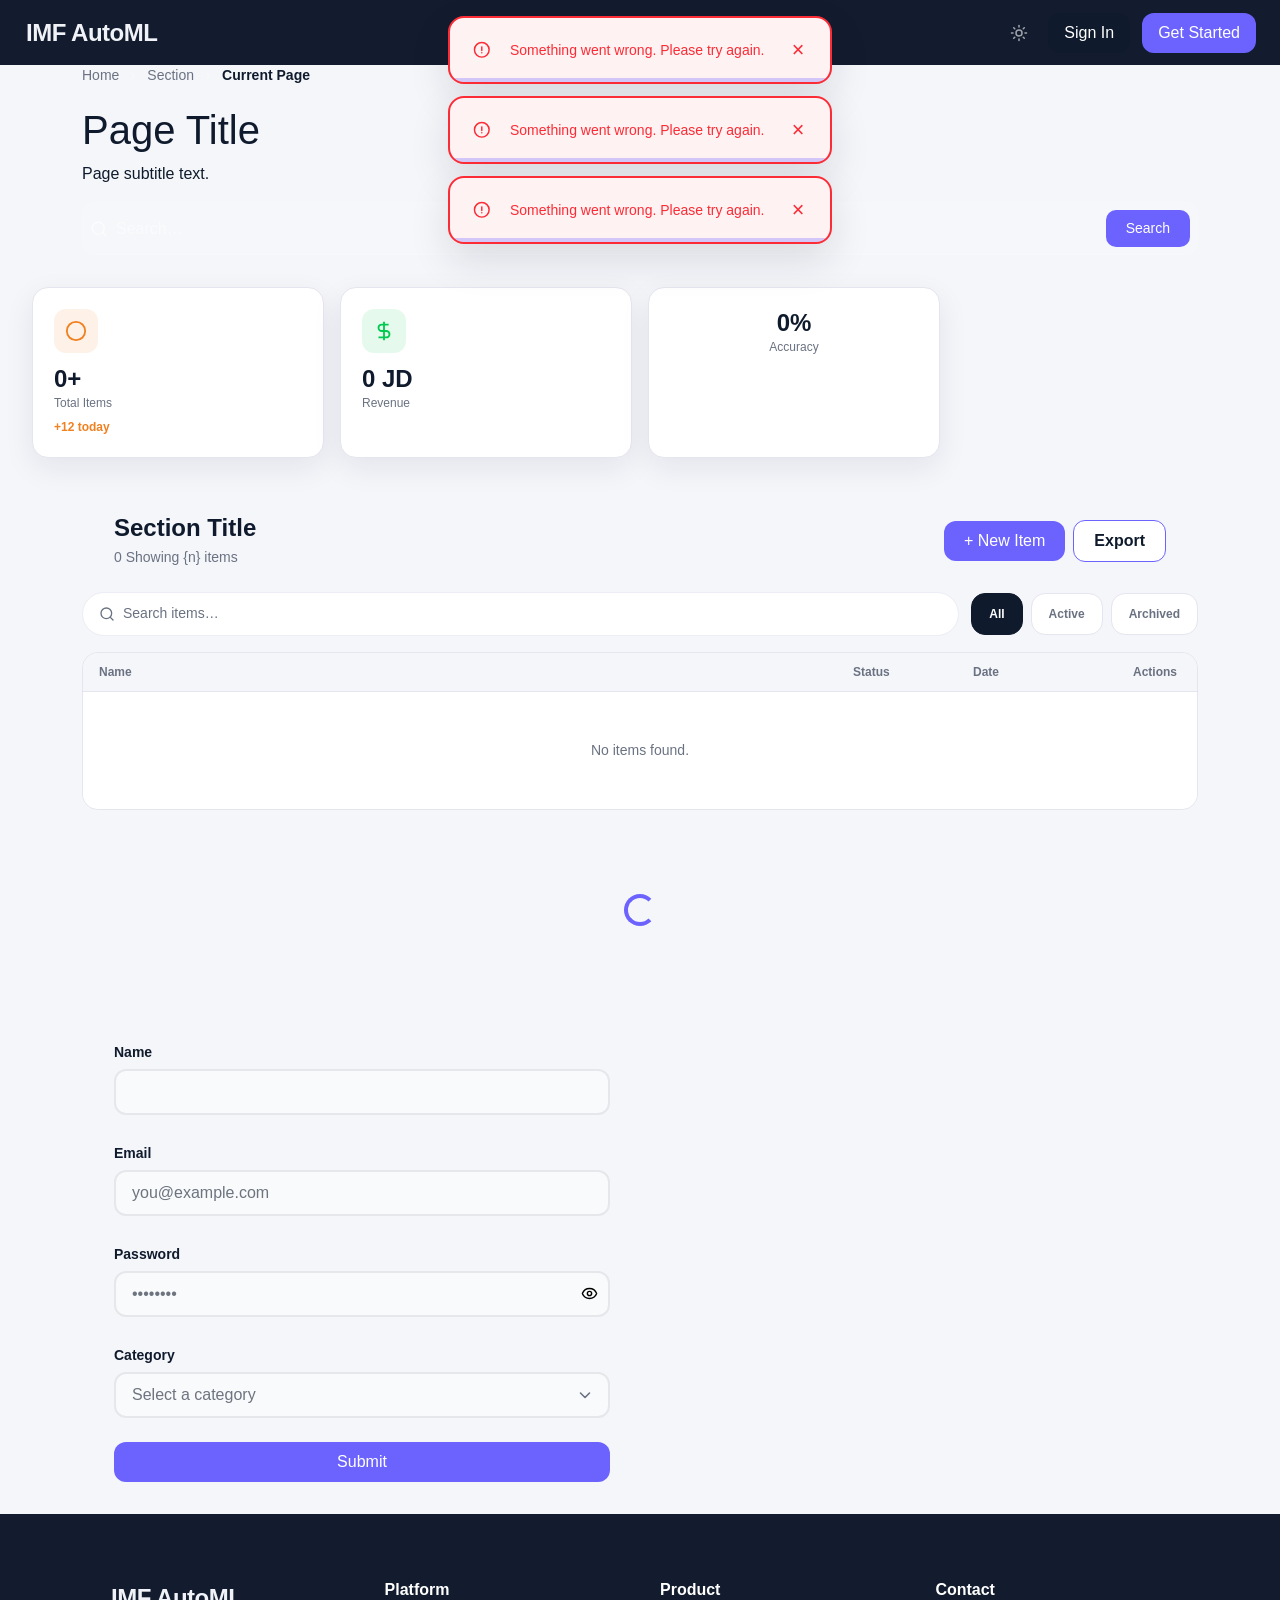
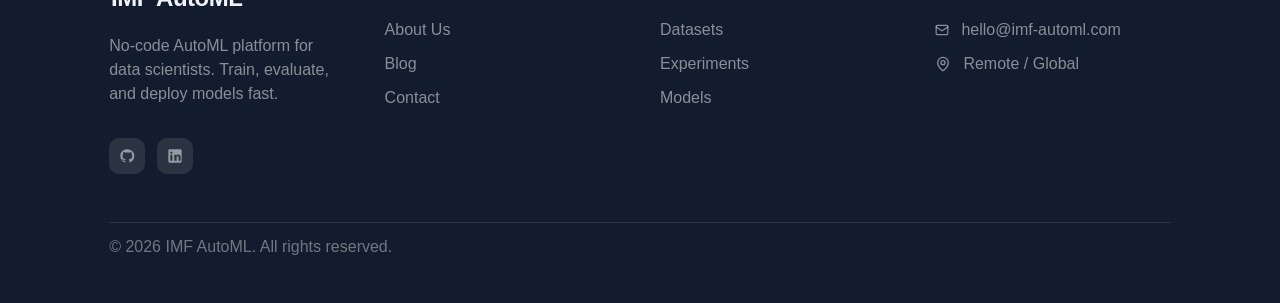
<file: frontend/users/public/__page__1.html>
<!DOCTYPE html>
<html lang="en">

<head>
    <meta charset="UTF-8">
    <link rel="icon" type="image/png" href="./assets/images/favicon.png">
    <meta name="viewport" content="width=device-width, initial-scale=1.0">

    <!-- Bootstrap 5 CSS -->
    <link href="https://cdn.jsdelivr.net/npm/bootstrap@5.3.8/dist/css/bootstrap.min.css" rel="stylesheet">
    <!-- Bootstrap 5 JS -->
    <script src="https://cdn.jsdelivr.net/npm/bootstrap@5.3.8/dist/js/bootstrap.bundle.min.js" integrity="sha384-FKyoEForCGlyvwx9Hj09JcYn3nv7wiPVlz7YYwJrWVcXK/BmnVDxM+D2scQbITxI" crossorigin="anonymous"></script>
    <!-- Bootstrap Icons -->
    <link rel="stylesheet" href="https://cdn.jsdelivr.net/npm/bootstrap-icons@1.10.0/font/bootstrap-icons.css">
    <!-- Font Awesome -->
    <link rel="stylesheet" href="https://cdnjs.cloudflare.com/ajax/libs/font-awesome/6.4.0/css/all.min.css">

    <title>IMF AutoML — Page Name</title>

    <link rel="stylesheet" href="./assets/css/pages/__page__1.css">
</head>

<!--
    PAGE TYPE: PUBLIC
    ─────────────────────────────────────────────────────────────────────────────
    Public page layout:
      · <aside> is ABSENT — sidebar is only on dashboard/course pages
      · <header> and <footer> are always empty shells — JS injects content
      · Navbar: mountPublicNavbar()

    PAGE TYPE: DASHBOARD (authenticated, with sidebar)
    ─────────────────────────────────────────────────────────────────────────────
    Dashboard page layout (swap <main> block below):

      <main>
          <aside></aside>
          <div class="page-content">
              <section id="page-header"></section>
              <section id="page-body"  ></section>
          </div>
      </main>

      · <aside> goes INSIDE <main>, before .page-content
      · Use <section> tags (not <div>) for named regions inside .page-content
      · Section IDs use kebab-case: "dashboard-kpis", "courses-header"
      · Navbar: mountDashboardNavbar() + mountStudentSidebar() or mountCourseSidebar()
-->

<body>

    <header></header>

    <main>

        <!--
            SECTION ID NAMING
            ─────────────────────────────────────────────────────────────────────
            Public pages  → camelCase IDs:  hero, statsBar, featuredItems, howItWorks
            Dashboard pages → kebab-case IDs: page-header, page-body, items-table
            Split sections  → parentId-childRole: itemsSection-filters, itemsSection-content

            DATA-SPINNER
            ─────────────────────────────────────────────────────────────────────
            Add data-spinner only to sections whose content comes from an API call.
            scripts.js injects a spinner into every [data-spinner] element on page load.
            JS replaces innerHTML when data is ready, removing the spinner automatically.
            Omit data-spinner on sections that render immediately (static HTML, no fetch).
        -->

        <!-- Fetches dynamic data → data-spinner -->
        <div id="hero"        data-spinner></div>
        <div id="statsBar"    data-spinner></div>
        <div id="itemsSection" data-spinner></div>

        <!-- Split: outer has no spinner; only the content child that fetches does -->
        <div id="filteredSection">
            <div id="filteredSection-filters"></div>
            <div id="filteredSection-content" data-spinner></div>
        </div>

        <!-- No data-spinner: form HTML rendered immediately, no API fetch on load -->
        <div id="formSection"></div>

        <!-- No data-spinner: pure static HTML -->
        <div id="howItWorks"></div>
        <div id="ctaSection"></div>

    </main>

    <footer></footer>

    <!--
        SCRIPT LOAD ORDER — must be exactly this order:
        1. config.js     — defines window.APP_CONFIG (API base URL, env, locales, currencies)
                           Must load before ANY module — modules read APP_CONFIG on import
        2. scripts.js    — global DOM init: spinner setup, dropdown close handling, MutationObserver
                           Non-module, runs synchronously before page module
        3. __page__1.js   — page module (type="module", deferred by default)
    -->
    <script src="./assets/js/config.js"></script>
    <script src="./assets/js/scripts.js"></script>
    <script type="module" src="./assets/js/pages/__page__1.js"></script>

</body>

</html>
</file>
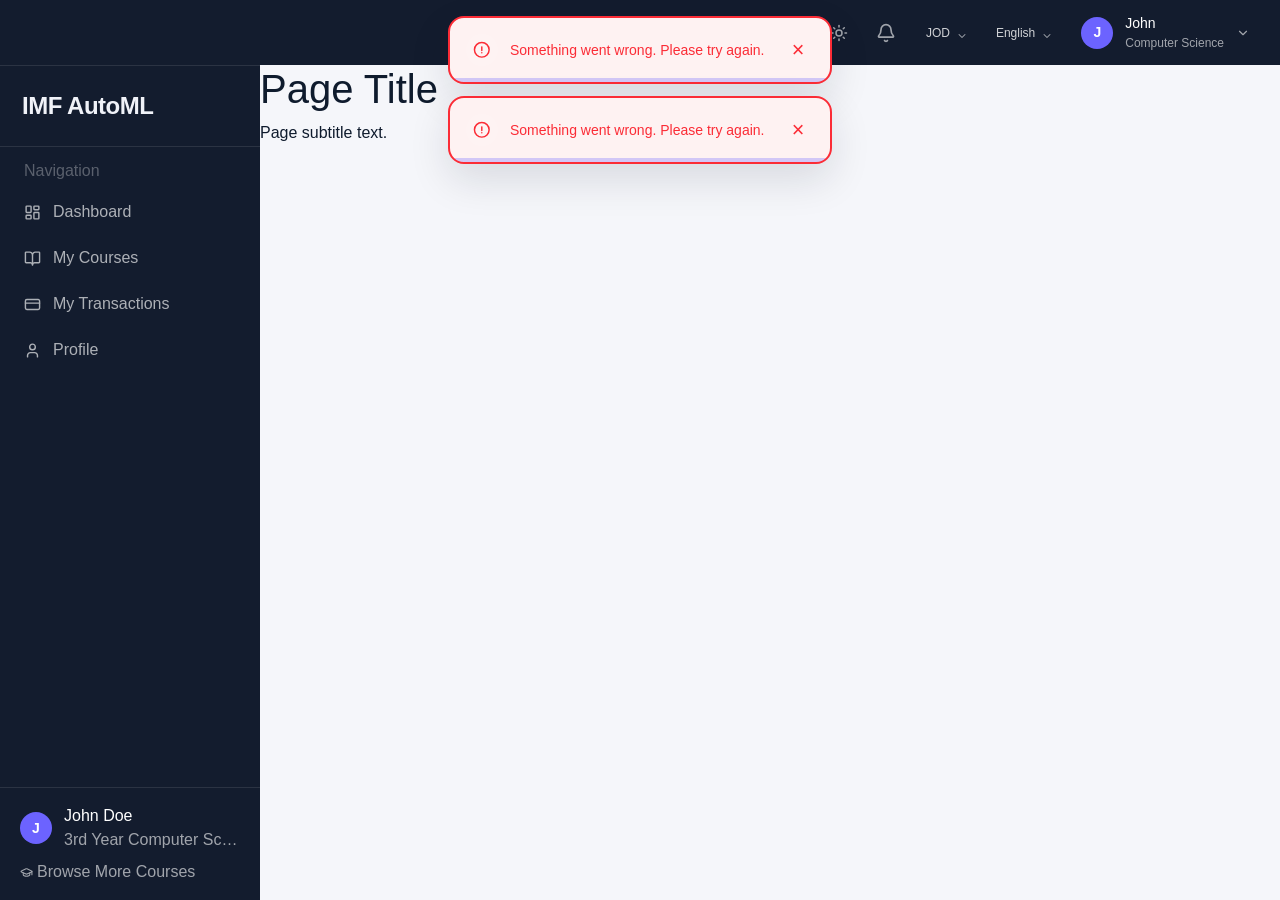
<file: frontend/users/public/__page__2.html>
<!DOCTYPE html>
<html lang="en">

<head>
    <meta charset="UTF-8">
    <link rel="icon" type="image/png" href="./assets/images/favicon.png">
    <meta name="viewport" content="width=device-width, initial-scale=1.0">

    <!-- Bootstrap 5 CSS -->
    <link href="https://cdn.jsdelivr.net/npm/bootstrap@5.3.8/dist/css/bootstrap.min.css" rel="stylesheet">
    <!-- Bootstrap 5 JS -->
    <script src="https://cdn.jsdelivr.net/npm/bootstrap@5.3.8/dist/js/bootstrap.bundle.min.js" integrity="sha384-FKyoEForCGlyvwx9Hj09JcYn3nv7wiPVlz7YYwJrWVcXK/BmnVDxM+D2scQbITxI" crossorigin="anonymous"></script>
    <!-- Bootstrap Icons -->
    <link rel="stylesheet" href="https://cdn.jsdelivr.net/npm/bootstrap-icons@1.10.0/font/bootstrap-icons.css">
    <!-- Font Awesome -->
    <link rel="stylesheet" href="https://cdnjs.cloudflare.com/ajax/libs/font-awesome/6.4.0/css/all.min.css">

    <title>IMF AutoML — Page Name</title>

    <link rel="stylesheet" href="./assets/css/pages/__page__2.css">
</head>

<!--
    PAGE TYPE: DASHBOARD (authenticated, with sidebar)
    ─────────────────────────────────────────────────────────────────────────────
    Dashboard page layout:
      · <aside> goes INSIDE <main>, before .page-content
      · <header> and <footer> are always empty shells — JS injects content
      · Use <section> tags (not <div>) for named regions inside .page-content
      · Section IDs use kebab-case: page-header, page-body
      · Navbar: mountDashboardNavbar() + mountStudentSidebar() or mountCourseSidebar()
-->

<body>

    <header></header>

    <main>
        <aside></aside>
        <div class="page-content">
            <section id="page-header"></section>
            <section id="page-body"></section>
        </div>
    </main>

    <!--
        SCRIPT LOAD ORDER — must be exactly this order:
        1. config.js     — defines window.APP_CONFIG (API base URL, env, locales, currencies)
                           Must load before ANY module — modules read APP_CONFIG on import
        2. scripts.js    — global DOM init: spinner setup, dropdown close handling, MutationObserver
                           Non-module, runs synchronously before page module
        3. __page__2.js   — page module (type="module", deferred by default)
    -->
    <script src="./assets/js/config.js"></script>
    <script src="./assets/js/scripts.js"></script>
    <script type="module" src="./assets/js/pages/__page__2.js"></script>

</body>

</html>
</file>
<file: frontend/users/public/assets/css/pages/__page__1.css>
/*
 * __page__.css — comprehensive CSS reference for IMF AutoML pages
 *
 * HOW TO USE THIS FILE
 * ─────────────────────────────────────────────────────────────────────────────
 * Copy the relevant @imports and paste them at the top of your new page CSS.
 * Then add page-specific overrides and layouts below.
 *
 * IMPORT RULES
 * ─────────────────────────────────────────────────────────────────────────────
 * Every page CSS must start with styles.css (global reset + tokens + theme).
 * Then import only the component CSS files your page actually uses.
 * Do NOT import everything — only what the page renders.
 *
 * WHAT GOES WHERE
 * ─────────────────────────────────────────────────────────────────────────────
 * tokens.css    → CSS custom properties (--color-*, --font-*, --space-*, etc.)
 *                 Never hardcode values — always use a token.
 * theme.css     → [data-theme="dark"] overrides for bg/text/border tokens only.
 *                 Add dark overrides there, not here.
 * styles.css    → Imports tokens + theme + base reset. Always the first import.
 * components/   → One file per reusable component. Import only what you render.
 * pages/        → This file. Page-specific layout that doesn't belong in any
 *                 component. Never add generic components here.
 *
 * NAMING RULES
 * ─────────────────────────────────────────────────────────────────────────────
 * Classes/IDs/files  → kebab-case
 * State modifiers    → is- prefix:  is-active, is-open, is-loading
 * Custom properties  → --kebab-case semantic names: --color-primary, not --blue
 * Max 2-3 words per class name
 * Never create component-scoped replacements for global classes
 * (form-field, form-field__input-wrap, form-field-error, form-row, form-hint)
 *
 * TOKEN QUICK REFERENCE
 * ─────────────────────────────────────────────────────────────────────────────
 * Colors:
 *   --color-primary           #05223A  (brand dark blue)
 *   --color-secondary         #F18020  (brand orange)
 *   --color-bg-primary        white / #0A1520 dark
 *   --color-bg-secondary      #F8F4EF / #0D1E30 dark
 *   --color-bg-tertiary       --color-primary (sidebar/navbar bg)
 *   --color-bg-card-primary   white / #112438 dark
 *   --color-text-primary      --color-primary / white dark
 *   --color-text-muted        #6A7282
 *   --color-text-secondary    --color-secondary
 *   --color-text-success      #00C950
 *   --color-text-warning      #FE9A00
 *   --color-text-danger       #FB2C36
 *   --color-text-white        white
 *   --color-text-white-medium rgb(white / 60%)
 *
 * Spacing:     --space-2xs 4px  · --space-xs 8px  · --space-sm 12px
 *              --space-md 16px  · --space-lg 24px  · --space-xl 32px
 *              --space-2xl 48px · --space-3xl 64px
 *
 * Radius:      --radius-xs 4px  · --radius-sm 8px  · --radius-lg 12px
 *              --radius-xl 16px · --radius-2xl 24px · --radius-pill 999px
 *
 * Font sizes:  --font-size-xs 12px · --font-size-sm 14px · --font-size-md 16px
 *              --font-size-lg 18px · --font-size-xl 20px · --font-size-2xl 24px
 *              --font-size-3xl 36px · --font-size-4xl 48px
 *
 * Font weights: --font-weight-regular 400 · --font-weight-medium 500
 *               --font-weight-semibold 600 · --font-weight-bold 700
 *               --font-weight-extrabold 800
 *
 * Motion:      --transition-fast 160ms  · --transition-base 240ms
 *              --transition-slow 360ms
 *
 * Shadows:     --card-shadow · --card-shadow-hover · --surface-shadow-sm
 *              --surface-shadow-md
 *
 * Z-index:     --z-base 1 · --z-raised 10 · --z-dropdown 100 · --z-sticky 200
 *              --z-sidebar 500 · --z-navbar 1000 · --z-modal 1001 · --z-toast 1002
 *
 * Borders (pre-built):
 *   --border-primary         1px solid --color-primary
 *   --border-secondary       1px solid --color-secondary
 *   --border-tertiary        1px solid #EBE0D0
 *   --border-quaternary      1px solid #F3F4F6
 *   --border-muted           2px solid #E5E7EB
 *   --border-white-faint     1px solid rgb(white / 10%)
 *   --border-white-subtle    1px solid rgb(white / 20%)
 *   --border-white-medium    1px solid rgb(white / 30%)
 *   --border-card-primary    1px solid #EBE0D0
 *
 * Sizing:
 *   --navbar-height 65px  · --input-height 46px
 *   --button-height-sm 36px · --button-height-md 44px · --button-height-lg 52px
 *   --card-padding 24px
 *
 * ─────────────────────────────────────────────────────────────────────────────
 * BUTTON VARIANTS (from components/button.css)
 * ─────────────────────────────────────────────────────────────────────────────
 *   .btn                  default orange filled button
 *   .btn--dark            dark/navy variant
 *   .btn--danger          red destructive action
 *   .btn--ghost           transparent with orange text
 *   .btn--ghost-green     transparent with green text
 *   .btn--outline         white bg, orange border
 *   .btn--pill            border-radius: pill
 *   .btn--lg              large height + font
 *   .btn--sm              small padding + font
 *   .btn--full            width: 100%
 *   .btn--inline-icon     inline-flex with gap for icon+label
 *   .ghost-btn            icon-only button, transparent bg (on dark surfaces)
 *   .btn[aria-busy="true"] pointer-events: none (set by setButtonLoading())
 *   .btn:disabled         opacity 0.5, not-allowed cursor
 *   .btn-spinner          14px spinning border circle (injected by setButtonLoading)
 *
 * ─────────────────────────────────────────────────────────────────────────────
 * FORM CLASSES (from components/forms.css)
 * ─────────────────────────────────────────────────────────────────────────────
 *   Global structure — always use these, never create custom replacements:
 *
 *     <div class="form-field">
 *         <label>Label</label>
 *         <div class="form-field__input-wrap">
 *             <input ...>
 *             <span class="form-field-error"></span>
 *         </div>
 *     </div>
 *
 *   .form-row              flex row for two fields side-by-side
 *   .form-field            flex column with gap; flex:1 inside .form-row
 *   .form-field__input-wrap  relative container for input + error + toggle icon
 *   .form-field-error      red validation message below input
 *   .form-hint             small muted helper text (add manually if needed)
 *   .is-invalid            red border + text on input/select when invalid
 *
 *   Custom select classes:
 *   .cs-trigger            styled button replacing <select>
 *   .cs-trigger--open      rotate chevron icon 180deg
 *   .cs-trigger--placeholder  muted text color when no value selected
 *   .cs-listbox            dropdown list (position: absolute)
 *   .cs-listbox--open      display: block
 *   .cs-option             each list item
 *   .cs-option--selected   highlighted selected state
 *   .cs-option--disabled   greyed out, pointer-events: none
 *
 *   Password toggle:
 *   .password-toggle       absolute positioned button at right of input
 *   .password-toggle.is-visible  switches hide/show icon
 *
 * ─────────────────────────────────────────────────────────────────────────────
 * DATA TABLE CLASSES (from components/dataTable.css)
 * ─────────────────────────────────────────────────────────────────────────────
 *   .data-table-toolbar    flex row: search left, chips center, actions right
 *   .data-table-search     pill search bar with icon + input
 *   .data-table-toolbar__end  ml-auto actions area (filter btn, export btn)
 *   .data-table-chips      flex chip group for status/category filter tabs
 *   .data-table-chip       individual chip; .is-active → primary bg
 *   .data-table-scroll     overflow-x: auto wrapper with border+radius
 *   .data-table            full-width table
 *   .data-table__th        header cell; .is-sortable → cursor pointer; ::after ↑↓
 *   .data-table__td        body cell (padding, vertical-align: middle)
 *   .data-table__td--truncate  overflow ellipsis (set max-width on the td)
 *   .data-table__td--accent    secondary color + bold (prices/amounts)
 *   .data-table__td--muted     muted color secondary text
 *   .data-table__empty     centered empty state row
 *   .data-table-ref        monospace reference/ID pill (#F3F4F6 bg)
 *   .data-table-footer     flex row: end-aligned, holds pagination
 *   .data-table-status     status badge pill (inline-flex, rounded)
 *   .data-table-status--approved    green
 *   .data-table-status--pending     amber
 *   .data-table-status--rejected    red
 *   .data-table-status--canceled    red
 *   .ghost-btn (inside .data-table)  icon action button, muted by default
 *
 * ─────────────────────────────────────────────────────────────────────────────
 * KPI CARD CLASSES (from components/kpiCard.css)
 * ─────────────────────────────────────────────────────────────────────────────
 *   .kpi-card              flex column, padding 21px, gap 12px
 *   .kpi-card--centered    align-items: center + text-align: center
 *   .kpi-card__icon        44×44 rounded square for icon
 *   .kpi-card__content     flex column for value+label
 *   .kpi-card__value       24px extrabold primary text
 *   .kpi-card__label       12px muted caption
 *   .kpi-card__hint        12px semibold hint (trend/change indicator)
 *   Wrap in .card for the card surface
 *
 * ─────────────────────────────────────────────────────────────────────────────
 * HERO VARIANTS (from components/hero.css)
 * ─────────────────────────────────────────────────────────────────────────────
 *   .hero-split            two-column: left content + right image, padding 128px 131px
 *   .hero-simple           centered column, padding 80px 299px
 *   .hero-article          left-aligned article heading, padding 48px 0
 *   .hero-course           course header split with sticky offer card
 *   All variants share: --color-primary bg, grid-lines bg-image, ::before overlay
 *
 *   .hero-title            48px extrabold
 *   .hero-title__plain     white color
 *   .hero-title__highlight secondary/orange color
 *
 *   Hero split internals:
 *   .hero-split__left / .hero-split__right    flex:1 columns
 *   .hero-split__image-wrap                   rounded card with dark gradient overlay
 *   .hero-split__kpis                         absolute bottom KPI bar
 *   .hero-split__kpi                          frosted glass KPI item
 *   .hero-split__chips                        suggestion chips below search
 *
 *   Hero simple (e.g. courses page):
 *   .search-input          dark glass search input (works on primary bg)
 *
 *   Breadcrumb (imported by hero.css):
 *   nav.breadcrumb         flex row, gap 8px
 *   .breadcrumb__item      flex row item with separator
 *   .breadcrumb__item--current span  primary color + semibold
 *   .breadcrumb__link      muted → hover primary
 *   .breadcrumb__sep       muted separator character
 *   .breadcrumb__back      back arrow link
 *   On dark hero: use hero-article/hero-course class to override breadcrumb colors
 *
 *   Badge (imported by hero.css):
 *   .badge                 orange-tint pill with icon + text (above hero title)
 *   .badge__icon           orange icon
 *   .badge__text           orange label
 *
 * ─────────────────────────────────────────────────────────────────────────────
 * SECTION HEADER (from components/sectionHeader.css)
 * ─────────────────────────────────────────────────────────────────────────────
 *   .section-header          flex row, space-between, padding 0 32px, padding-top 32px
 *   .section-header__left    flex column for title + subtitle
 *   .section-header__title   24px extrabold
 *   .section-header__subtitle 14px muted
 *   .section-header__actions flex row gap-xs for buttons
 *
 * ─────────────────────────────────────────────────────────────────────────────
 * PAGINATION (from components/pagination.css)
 * ─────────────────────────────────────────────────────────────────────────────
 *   .pagination             flex centered row, gap-xs, margin-top-xl
 *   .pagination__btn        36×36 pill button, secondary color text
 *   .pagination__btn--active  orange bg + white text
 *   .pagination__btn--nav   wider (padding 0 16px) for prev/next
 *   .pagination__btn--disabled  opacity 0.4, pointer-events: none
 *   .pagination__ellipsis   non-interactive ... separator
 *   Place inside .data-table-footer for inline table pagination
 *
 * ─────────────────────────────────────────────────────────────────────────────
 * CONFIRM MODAL (from components/confirmModal.css)
 * ─────────────────────────────────────────────────────────────────────────────
 *   Rendered by showConfirmModal() — CSS is auto-loaded via styles.css.
 *   .confirm-modal-overlay  fixed inset backdrop, z-modal, fade animation
 *   .confirm-modal          centered card: max-width 400px, padding xl
 *   .confirm-modal__title   18px bold
 *   .confirm-modal__body    14px muted
 *   .confirm-modal__actions flex end-row with cancel + confirm buttons
 *   .confirm-modal__cancel  muted bg cancel button
 *   .btn--danger            red confirm button (also in button.css)
 *
 * ─────────────────────────────────────────────────────────────────────────────
 * TOAST / USER MESSAGE (from components/message.css)
 * ─────────────────────────────────────────────────────────────────────────────
 *   Rendered by showUserMessage() — no markup needed, all JS-injected.
 *   Positions: top, top-right, top-left, bottom, bottom-right, bottom-left
 *   Variants:  --success (green), --error (red), --warning (amber), --muted (grey)
 *   No page-level CSS needed for toasts.
 *
 * ─────────────────────────────────────────────────────────────────────────────
 * CARD (from components/card.css)
 * ─────────────────────────────────────────────────────────────────────────────
 *   .card   white bg, border-card-primary border, subtle shadow, radius 16px
 *   Use as a surface wrapper for any content block (kpi-card, dashboard widget, etc.)
 *
 * ─────────────────────────────────────────────────────────────────────────────
 * SIDEBAR (from components/sidebar.css)
 * ─────────────────────────────────────────────────────────────────────────────
 *   Rendered by mountStudentSidebar() / mountCourseSidebar() — no markup needed.
 *   body:has(aside .sidebar) main   → auto margin-inline-start: 260px (desktop)
 *   @media ≤1199.98px               → collapsed to 65px icon-only
 *   @media ≤767.98px                → bottom nav bar
 *
 * ─────────────────────────────────────────────────────────────────────────────
 * SPINNER (from components/spinner.css)
 * ─────────────────────────────────────────────────────────────────────────────
 *   .spinner-wrapper   centered flex container, min-height 200px, orange color
 *                      auto-injected by scripts.js into [data-spinner] elements
 *                      No page-level CSS needed — imported via styles.css.
 *
 * ─────────────────────────────────────────────────────────────────────────────
 * SEARCH INPUT (from components/searchInput.css)
 * ─────────────────────────────────────────────────────────────────────────────
 *   Standalone search bar — pill shape, on-surface (light bg). Use on public pages
 *   where the search is NOT inside a data-table-toolbar.
 *
 *   .search-input           flex row, pill border, bg-primary
 *   .search-input__icon     muted icon (SVG, 1.1rem)
 *   .search-input__field    flex:1 transparent input, no border/outline
 *   .search-input__btn      right-side submit button (radius 10px)
 *
 *   Note: the dark glass variant (hero search) is .search-input on .hero-simple —
 *   hero.css overrides bg/border for that context, no extra class needed.
 *
 * ─────────────────────────────────────────────────────────────────────────────
 * DROPDOWN MENU (from components/dropdown.css)
 * ─────────────────────────────────────────────────────────────────────────────
 *   Bootstrap dropdown wrapper — light surface, rounded border.
 *
 *   .dropdown-menu             absolute, 206px wide, border-tertiary, radius 14px
 *   .dropdown-item             full-width item, resets BS colors
 *   .dropdown-item:has(.settings-link)   padding-bottom: 5px
 *   .dropdown-item:has(.logout-link)     top border separator, danger color, rounded bottom
 *   .logout-link               rounded bottom corners
 *
 * ─────────────────────────────────────────────────────────────────────────────
 * ACTION CARD (from components/actionCard.css)
 * ─────────────────────────────────────────────────────────────────────────────
 *   Quick-action card: colored icon top-left, optional badge top-right, buttons at bottom.
 *   Wrap in .card for the surface.
 *
 *   .action-card               padding 21px, flex column, gap 12px
 *   .action-card__top          flex row, space-between (icon + badge)
 *   .action-card__icon         44×44 rounded square (radius-lg), inline-flex center; set bg via inline style or utility
 *   .action-card__icon svg     22×22
 *   .action-card__badge        xs semibold pill, muted color + bg-secondary
 *   .action-card__badge--accent  green text + green-tinted bg (#00C950)
 *   .action-card__body         flex column, gap 4px, flex:1
 *   .action-card__title        md bold
 *   .action-card__description  xs muted, mb 4px
 *   .action-card__actions      flex row gap-sm; each .btn gets flex:1, height 36px, 12px bold
 *
 * ─────────────────────────────────────────────────────────────────────────────
 * FORM CARD (from components/formCard.css)
 * ─────────────────────────────────────────────────────────────────────────────
 *   Titled card section wrapping a form or form group. Wrap in .card.
 *
 *   .form-card                 padding card-padding, flex column, gap-md
 *   .form-card__header         flex row gap-xs, md bold — section title row
 *   .form-card__icon           inline-flex, orange SVG 18×18
 *   .form-card__hint           sm muted text, margin-top -8px (below header)
 *
 *   Note: .form-card inside a page CSS already has a different definition (centered
 *   public form layout). Import formCard.css for the dashboard variant; use the
 *   page-level .form-card class only on public pages.
 *
 * ─────────────────────────────────────────────────────────────────────────────
 * SELECT OPTIONS — radio-card style (from components/selectOptions.css)
 * ─────────────────────────────────────────────────────────────────────────────
 *   Visual radio buttons styled as clickable option cards.
 *   Used for: period pickers, difficulty, mode selection, etc.
 *
 *   .select-options            flex row, gap-sm (wraps on mobile <480px)
 *   .select-option             flex:1, row layout, radius-lg, border-card-primary; acts as <button>
 *   .select-option__radio      18×18 custom radio dot, orange fill when selected
 *   .select-option__body       flex column, gap 2px
 *   .select-option__label      sm semibold
 *   .select-option__sub        xs muted
 *   .select-option__locked     xs disabled-color (lock message)
 *   .select-option--selected   orange border, faint-quaternary bg; label turns orange
 *   .select-option:disabled    opacity 0.5, not-allowed
 *
 * ─────────────────────────────────────────────────────────────────────────────
 * STATS BAR — component (from components/statsBar.css)
 * ─────────────────────────────────────────────────────────────────────────────
 *   Horizontal strip of platform KPI stats on public pages.
 *   NOTE: the page-level .stats-bar defined below is a custom layout variant;
 *   this component version is the canonical one — prefer importing statsBar.css.
 *
 *   .stats-bar                 flex row, space-between, padding 24px 145px, bg-secondary
 *   .stats-bar__item           flex:1, column, center-aligned
 *   .stats-bar__icon           secondary color, line-height:0
 *   .stats-bar__value          2xl extrabold, primary color
 *   .stats-bar__label          sm, tertiary color
 *
 * ─────────────────────────────────────────────────────────────────────────────
 * STEPS SECTION (from components/stepsSection.css)
 * ─────────────────────────────────────────────────────────────────────────────
 *   "How it works" / numbered steps layout. Full-width section.
 *
 *   .steps-section             padding 80px 131px, bg-secondary, flex column, gap 56px
 *   .steps-section--flush      removes padding + bg (embed inside another section)
 *   .steps-section--compact    tighter step cards
 *   .steps-section__header     centered column, max-width 580px
 *   .steps-section__label      sm semibold secondary (eyebrow label)
 *   .steps-section__title      3xl extrabold
 *   .steps-section__subtitle   md tertiary
 *   .steps-section__grid       CSS grid, columns: var(--steps-cols, 3) — override with style="--steps-cols:4"
 *
 *   .step-card                 card surface: border, radius-xl, padding 29px, flex column
 *   .step-card__top            flex row space-between: icon-wrap + step number
 *   .step-card__icon-wrap      40×40 square, radius-sm, faint-quaternary bg, orange icon
 *   .step-card__number         32px extrabold, 20%-opacity orange (decorative)
 *   .step-card__title          lg bold
 *   .step-card__description    sm tertiary, relaxed line-height
 *
 * ─────────────────────────────────────────────────────────────────────────────
 * SLIDER SECTION (from components/sliderSection.css)
 * ─────────────────────────────────────────────────────────────────────────────
 *   Horizontally scrollable card slider for public pages (e.g. featured items).
 *
 *   .slider-section            padding 80px 131px, bg-primary, flex column, gap 40px
 *   .slider-section__header    flex row, align-end, space-between
 *   .slider-section__titles    flex column (eyebrow + main title)
 *   .slider-section__title     14px semibold secondary (eyebrow)
 *   .slider-section__subtitle  30px extrabold primary
 *   .slider-section__link      sm medium secondary — "View all" link
 *   .slider-section__track     overflow-x auto, scroll-snap-type x mandatory, no scrollbar
 *                               children: flex:0 0 calc((100% - 25px*3)/4) — 4-up by default
 *   .slider-section__controls  flex row end, gap-xs — prev/next buttons
 *   .slider-section__btn       36×36 pill, orange border, transparent bg; disabled → opacity 0.35
 *
 * ─────────────────────────────────────────────────────────────────────────────
 * COMPARISON SECTION (from components/comparisonSection.css)
 * ─────────────────────────────────────────────────────────────────────────────
 *   Two-column "vs" layout: dark card vs light card. Used for feature comparison.
 *
 *   .comparison-section        padding 80px 131px, bg-primary, flex column center, gap 48px
 *   .comparison-section__header text-center column, max-width 580px
 *   .comparison-section__label sm semibold secondary, letter-spacing 0.06em
 *   .comparison-section__title 3xl extrabold
 *   .comparison-section__subtitle md tertiary
 *   .comparison-section__grid  2-col grid, gap 32px
 *
 *   .comparison-card           radius-xl, padding 24px, relative overflow hidden
 *   .comparison-card--dark     bg: bg-card-quaternary (navy) — light text
 *   .comparison-card--light    bg: bg-card-tertiary — dark text
 *   .comparison-card::after    decorative blob (220px circle) — dark: orange top-right; light: faint bottom-right
 *   .comparison-card__badge    pill badge (orange on dark, primary bg on light)
 *   .comparison-card__title    xl extrabold (white on dark, primary on light)
 *   .comparison-card__description sm (white-medium on dark, tertiary on light)
 *   .comparison-card__items    flex column gap 8px
 *   .comparison-card__item     flex row gap-xs (icon + text)
 *   .comparison-card__item-icon  secondary color, flex-shrink:0
 *   .comparison-card__item-text  sm (white-strong on dark, primary on light)
 *
 * ─────────────────────────────────────────────────────────────────────────────
 * CTA SECTION — component (from components/ctaSection.css)
 * ─────────────────────────────────────────────────────────────────────────────
 *   Full-width dark CTA banner. NOTE: also defined as a page-level pattern below —
 *   import ctaSection.css when using the component; use page-level class for custom variant.
 *
 *   .cta-section               padding 80px 131px, bg-quaternary (dark), flex center
 *   .cta-section__content      flex column center, text-center, max-width 640px, gap-sm
 *   .cta-section__title        3xl extrabold white
 *   .cta-section__subtitle     md white-medium
 *   .cta-section__btn          white bg + orange text (overrides .btn defaults with !important)
 *
 * ─────────────────────────────────────────────────────────────────────────────
 * PRODUCT CARD (from components/productCard.css)
 * ─────────────────────────────────────────────────────────────────────────────
 *   Image-top card for grid/slider listings. Wraps .card. Hover: lift + deeper shadow.
 *
 *   .product-card              flex column, overflow hidden, no text-decoration; lift on hover
 *   .product-card__image-wrap  aspect-ratio 288/176, overflow hidden
 *   .product-card__image       cover, full size
 *   .product-card__tags        absolute top-left: primary-bg pill tags
 *   .product-card__tag         xs semibold white pill on primary bg
 *   .discount-badge            shared: orange pill (xs bold, white text) — also used standalone
 *   .product-card__discount-badge  absolute top-right on image
 *   .product-card__body        flex column, gap 12px, padding 20px, flex:1
 *   .product-card__text        flex column, gap 8px
 *   .product-card__enrolled-badge  pill: faint-quaternary bg, orange text + border
 *   .product-card__name        md bold primary
 *   .product-card__description sm tertiary, clamp with -webkit-box (set -webkit-line-clamp)
 *   .product-card__instructors flex wrap, gap-xs
 *   .product-card__instructor  flex row gap-2xs: 24px avatar + xs name
 *   .product-card__stats       flex row end, gap-sm; border-top: tertiary; list-style none
 *   .product-card__stat        xs semibold pill: bg-card-tertiary, inline-flex center
 *   .product-card__stat-icon   inline-flex, flex-shrink:0
 *
 * ─────────────────────────────────────────────────────────────────────────────
 * ENROLLED COURSE CARD (from components/enrolledCourseCard.css)
 * ─────────────────────────────────────────────────────────────────────────────
 *   Dashboard card for courses the student is enrolled in. Wrap in .card.
 *
 *   .enrolled-course-card          padding card-padding, flex column, gap-md
 *   .enrolled-course-card__body    flex row, align-center, gap-md
 *   .enrolled-course-card__thumbnail  80×80, cover, radius-sm
 *   .enrolled-course-card__info    flex:1 column, gap 4px
 *   .enrolled-course-card__tags    flex row gap-xs
 *   .enrolled-course-card__tag     xs semibold pill
 *   .enrolled-course-card__tag--dark    primary bg, white text
 *   .enrolled-course-card__tag--outline  transparent, border-quaternary
 *   .enrolled-course-card__title   md bold, truncated; inner <a> inherits color
 *   .enrolled-course-card__activity  xs muted
 *   .enrolled-course-card__stats   text-right, flex-shrink:0 (right column)
 *   .enrolled-course-card__percent 2xl extrabold primary
 *   .enrolled-course-card__stat-label  xs muted
 *   .enrolled-course-card__progress   flex row gap-xs, align-center
 *   .enrolled-course-card__progress-track  flex:1, height 8px, pill, bg-card-tertiary
 *   .enrolled-course-card__progress-fill   height 100%, orange bg, animates width
 *   .enrolled-course-card__progress-label  xs semibold secondary, min-width 34px
 *   .enrolled-course-card__actions  flex row gap-xs, flex-wrap
 *   .enrolled-course-card__btn-continue  inline-flex gap 6px, sm semibold link
 *   .enrolled-course-card__btn-action   inline-flex, padding 7px 14px, radius-lg, border-quaternary
 *
 * ─────────────────────────────────────────────────────────────────────────────
 * FILTER DRAWER PATTERN (from pages/courses.css — copy when needed)
 * ─────────────────────────────────────────────────────────────────────────────
 *   .filter-drawer           fixed inset, display:none; .is-open → display:block
 *   .filter-drawer__overlay  dark semi-transparent backdrop
 *   .filter-drawer__panel    right-anchored 360px panel, top: navbar-height
 *   .filter-drawer__header   title + close button, border-bottom
 *   .filter-drawer__body     flex:1 overflow-y:auto scrollable content
 *   .filter-drawer__footer   apply + reset buttons, border-top
 *
 * ─────────────────────────────────────────────────────────────────────────────
 * DARK THEME
 * ─────────────────────────────────────────────────────────────────────────────
 *   [data-theme="dark"] overrides live in theme.css.
 *   Tokens already override: --color-bg-primary/secondary/card/*, --color-text-primary,
 *   --border-tertiary, --border-card-primary.
 *   If your component needs a dark override, add it to theme.css, never here.
 *   All transitions on bg/color/border/fill/stroke fire automatically
 *   (set globally in styles.css body * rule).
 *
 * ─────────────────────────────────────────────────────────────────────────────
 * RESPONSIVE BREAKPOINTS (match Bootstrap 5 + sidebar breakpoints)
 * ─────────────────────────────────────────────────────────────────────────────
 *   Phone:          @media (max-width: 767.98px)
 *   Tablet/laptop:  @media (max-width: 1199.98px)
 *   Wide:           no breakpoint (base styles)
 */


/* ─── 1. Import section ───────────────────────────────────────────────────────
 *
 * PUBLIC PAGE example — minimal public page with hero + data grid + form:
 */
@import url('../styles.css');
@import url('../components/button.css');
@import url('../components/navbar.css');
@import url('../components/footer.css');
@import url('../components/hero.css');
@import url('../components/forms.css');
@import url('../components/pagination.css');
@import url('../components/card.css');
@import url('../components/kpiCard.css');
@import url('../components/sectionHeader.css');
@import url('../components/dataTable.css');
@import url('../components/confirmModal.css');

/*
 * DASHBOARD PAGE example — swap @imports above with:
 *
 * @import url('../styles.css');
 * @import url('../components/button.css');
 * @import url('../components/navbar.css');
 * @import url('../components/sidebar.css');
 * @import url('../components/card.css');
 * @import url('../components/kpiCard.css');
 * @import url('../components/sectionHeader.css');
 * @import url('../components/dataTable.css');
 * @import url('../components/forms.css');
 * @import url('../components/confirmModal.css');
 * @import url('../components/pagination.css');
 *
 * Note: footer.css and hero.css are NOT imported on dashboard pages.
 * Note: sidebar.css provides body:has(aside .sidebar) main auto-margin.
 */


/* ─── 2. Page layout ──────────────────────────────────────────────────────────
 *
 * PUBLIC PAGE: sections live directly in <main>, full-width
 * Each section handles its own padding internally.
 *
 * .page-section — shared wrapper used by all main content sections.
 * Use container-style padding for public pages.
 */

.page-section {
    padding: 40px 131px;
}

/*
 * DASHBOARD PAGE: .page-content wraps all sections inside <main>
 * <main>
 *     <aside></aside>
 *     <div class="page-content">
 *         <section id="page-header"></section>
 *         <section id="page-body"  ></section>
 *     </div>
 * </main>
 *
 * Dashboard sections use padding: 0 32px (+ padding-top: 32px per section).
 * Section header: use .section-header which already has padding: 0 32px; padding-top: 32px.
 */

.page-content {
    flex: 1;
    min-width: 0;
    display: flex;
    flex-direction: column;
}


/* ─── 3. Hero overrides ───────────────────────────────────────────────────────
 *
 * hero.css provides base hero variants. Override spacing or layout here.
 * Never override colors — use tokens.
 */

/* Example: tighten hero padding for a dashboard-adjacent public page */
#hero .hero-simple {
    padding: 48px 131px;
}


/* ─── 4. Stats bar ────────────────────────────────────────────────────────────
 *
 * Page-level variant with dividers and centered layout.
 * Use import components/statsBar.css for the simpler component version.
 * For dashboard KPI cards, use .kpi-card inside a .card.
 */

.stats-bar {
    display: flex;
    align-items: center;
    justify-content: space-around;
    gap: var(--space-xl);
    padding: var(--space-2xl) 131px;
    background: var(--color-bg-primary);
    border-top: var(--border-quaternary);
    border-bottom: var(--border-quaternary);
}

.stats-bar__item {
    display: flex;
    flex-direction: column;
    align-items: center;
    gap: var(--space-2xs);
    text-align: center;
}

.stats-bar__value {
    font-size: var(--font-size-3xl);
    font-weight: var(--font-weight-extrabold);
    color: var(--color-text-secondary);
    line-height: var(--line-height-tight);
}

.stats-bar__label {
    font-size: var(--font-size-sm);
    color: var(--color-text-muted);
}

.stats-bar__divider {
    width: 1px;
    height: 48px;
    background: var(--border-quaternary);
    flex-shrink: 0;
}


/* ─── 5. KPI grid (dashboard) ────────────────────────────────────────────────
 *
 * Wraps .card > .kpi-card cells in a responsive grid.
 */

.kpis-grid {
    display: grid;
    grid-template-columns: repeat(4, 1fr);
    gap: var(--space-md);
    padding: 0 32px;
    margin-bottom: var(--space-lg);
}


/* ─── 6. Items section ────────────────────────────────────────────────────────
 *
 * Generic content grid for cards (public pages) or table (dashboard pages).
 * For a card grid, use .items-grid.
 * For a data table, the renderDataTable() output already includes all markup.
 */

.items-section {
    padding: var(--space-2xl) 131px;
}

.items-grid {
    display: grid;
    grid-template-columns: repeat(3, 1fr);
    gap: var(--space-lg);
    margin-top: var(--space-lg);
}

.items-section__empty {
    font-size: var(--font-size-sm);
    color: var(--color-text-muted);
    padding: var(--space-2xl) 0;
    text-align: center;
}


/* ─── 7. Filter drawer ────────────────────────────────────────────────────────
 *
 * Right-side slide-in panel for advanced filters.
 * Toggle .is-open on .filter-drawer to show/hide.
 */

.filter-drawer {
    position: fixed;
    inset: 0;
    z-index: var(--z-modal);
    display: none;
}

.filter-drawer.is-open {
    display: block;
}

.filter-drawer__overlay {
    position: absolute;
    inset: 0;
    background: rgba(0, 0, 0, 0.45);
    cursor: pointer;
}

.filter-drawer__panel {
    position: absolute;
    top: var(--navbar-height);
    right: 0;
    height: calc(100% - var(--navbar-height));
    width: 360px;
    max-width: 90vw;
    background: var(--color-bg-primary);
    display: flex;
    flex-direction: column;
    box-shadow: -4px 0 32px rgba(0, 0, 0, 0.12);
    overflow: hidden;
    min-height: 0;
}

.filter-drawer__header {
    display: flex;
    align-items: center;
    justify-content: space-between;
    padding: 20px 24px;
    border-bottom: var(--border-primary);
    flex-shrink: 0;
}

.filter-drawer__title {
    font-size: var(--font-size-lg);
    font-weight: var(--font-weight-bold);
    margin: 0;
}

.filter-drawer__close {
    display: inline-flex;
    align-items: center;
    justify-content: center;
    width: 32px;
    height: 32px;
    border: none;
    background: transparent;
    border-radius: var(--radius-pill);
    cursor: pointer;
    color: var(--color-text-secondary);
    transition: background var(--transition-base);
}

.filter-drawer__close:hover {
    background: var(--color-bg-muted);
}

.filter-drawer__body {
    flex: 1;
    overflow-y: auto;
    padding: 24px;
    display: flex;
    flex-direction: column;
    gap: 20px;
}

.filter-drawer__footer {
    display: flex;
    gap: 12px;
    padding: 16px 24px;
    border-top: var(--border-primary);
    flex-shrink: 0;
}

.filter-drawer__footer .btn {
    flex: 1;
    height: var(--button-height-lg);
    font-size: var(--font-size-sm);
    font-weight: var(--font-weight-semibold);
}


/* ─── 8. Form section ─────────────────────────────────────────────────────────
 *
 * Page-level centered form layout for public pages.
 * For dashboard forms inside a titled card, import components/formCard.css instead.
 * All form fields use global classes from forms.css — never override them here.
 */

.form-section {
    padding: var(--space-2xl) 131px;
    display: flex;
    justify-content: center;
}

.form-card {
    width: 100%;
    max-width: 560px;
    padding: var(--space-xl);
    display: flex;
    flex-direction: column;
    gap: var(--space-lg);
}

.form-card__title {
    font-size: var(--font-size-2xl);
    font-weight: var(--font-weight-extrabold);
    color: var(--color-text-primary);
    margin: 0;
}

.form-card__subtitle {
    font-size: var(--font-size-sm);
    color: var(--color-text-muted);
    margin: -12px 0 0;
}

.form-card__fields {
    display: flex;
    flex-direction: column;
    gap: var(--space-md);
}

.form-card__actions {
    display: flex;
    flex-direction: column;
    gap: var(--space-xs);
    margin-top: var(--space-xs);
}


/* ─── 9. How it works section ────────────────────────────────────────────────
 *
 * Public page static section — no data-spinner, no API.
 * Three-column step layout.
 */

.how-it-works {
    padding: var(--space-2xl) 131px;
    background: var(--color-bg-primary);
}

.how-it-works__header {
    text-align: center;
    margin-bottom: var(--space-2xl);
}

.how-it-works__title {
    font-size: var(--font-size-3xl);
    font-weight: var(--font-weight-extrabold);
    color: var(--color-text-primary);
    margin: 0 0 var(--space-xs);
}

.how-it-works__subtitle {
    font-size: var(--font-size-md);
    color: var(--color-text-muted);
    margin: 0;
}

.how-it-works__steps {
    display: grid;
    grid-template-columns: repeat(3, 1fr);
    gap: var(--space-lg);
}

.how-it-works__step {
    display: flex;
    flex-direction: column;
    align-items: center;
    text-align: center;
    gap: var(--space-md);
    padding: var(--space-xl);
}

.how-it-works__step-num {
    width: 48px;
    height: 48px;
    border-radius: var(--radius-pill);
    background: var(--color-bg-quaternary-faint);
    border: var(--border-secondary-medium);
    display: flex;
    align-items: center;
    justify-content: center;
    font-size: var(--font-size-lg);
    font-weight: var(--font-weight-extrabold);
    color: var(--color-text-secondary);
    flex-shrink: 0;
}

.how-it-works__step-title {
    font-size: var(--font-size-lg);
    font-weight: var(--font-weight-bold);
    color: var(--color-text-primary);
    margin: 0;
}

.how-it-works__step-desc {
    font-size: var(--font-size-sm);
    color: var(--color-text-muted);
    line-height: var(--line-height-relaxed);
    margin: 0;
}


/* ─── 10. CTA section ─────────────────────────────────────────────────────────
 *
 * Page-level CTA variant (custom bg token). For the canonical CTA with
 * white button + content wrapper, import components/ctaSection.css instead.
 */

.cta-section {
    padding: var(--space-3xl) 131px;
    background: var(--color-bg-tertiary);
    text-align: center;
    display: flex;
    flex-direction: column;
    align-items: center;
    gap: var(--space-lg);
}

.cta-section__title {
    font-size: var(--font-size-3xl);
    font-weight: var(--font-weight-extrabold);
    color: var(--color-text-white);
    margin: 0;
}

.cta-section__subtitle {
    font-size: var(--font-size-md);
    color: var(--color-text-white-medium);
    margin: -8px 0 0;
    max-width: 560px;
}

.cta-section__actions {
    display: flex;
    align-items: center;
    gap: var(--space-md);
}


/* ─── 11. Responsive ──────────────────────────────────────────────────────────
 *
 * Always use the same breakpoints as Bootstrap 5 + sidebar.css.
 * Adjust layouts in this order: wide (base) → tablet → phone.
 */

/* Tablet / laptop */
@media (max-width: 1199.98px) {
    .page-section,
    .items-section,
    .form-section,
    .how-it-works,
    .cta-section {
        padding-inline: var(--space-xl);
    }

    .kpis-grid {
        grid-template-columns: repeat(2, 1fr);
    }

    .items-grid {
        grid-template-columns: repeat(2, 1fr);
    }

    .how-it-works__steps {
        grid-template-columns: repeat(2, 1fr);
    }

    .stats-bar {
        padding-inline: var(--space-xl);
        flex-wrap: wrap;
        gap: var(--space-lg);
    }
}

/* Phone */
@media (max-width: 767.98px) {
    .page-section,
    .items-section,
    .form-section,
    .how-it-works,
    .cta-section {
        padding-inline: var(--space-md);
    }

    .kpis-grid {
        grid-template-columns: 1fr;
        padding-inline: var(--space-md);
    }

    .items-grid {
        grid-template-columns: 1fr;
    }

    .how-it-works__steps {
        grid-template-columns: 1fr;
    }

    .stats-bar {
        padding-inline: var(--space-md);
        flex-direction: column;
        align-items: stretch;
    }

    .stats-bar__item {
        flex-direction: row;
        justify-content: space-between;
    }

    .stats-bar__divider {
        display: none;
    }

    .cta-section__actions {
        flex-direction: column;
        width: 100%;
    }
}
</file>
<file: frontend/users/public/assets/css/pages/__page__2.css>
/*
 * example-page.css
 *
 * Reference implementation of a full dashboard page CSS.
 * Covers: import order, page layout, KPI grid, data table section,
 *         form card section, filter drawer, and responsive overrides.
 *
 * For a PUBLIC page: swap sidebar.css for footer.css + hero.css and
 * change .page-content layout to full-width sections.
 *
 * See __page__.css for the full token reference and component class catalog.
 */


/* ─── 1. Imports ──────────────────────────────────────────────────────────────
 *
 * Always start with styles.css (tokens + theme + base reset).
 * Then import ONLY the component CSS files this page actually renders.
 * Do NOT import everything — unused CSS bloats the page.
 *
 * Dashboard page imports:
 */

@import url('../styles.css');
@import url('../components/button.css');
@import url('../components/navbar.css');
@import url('../components/sidebar.css');
@import url('../components/card.css');
@import url('../components/kpiCard.css');
@import url('../components/sectionHeader.css');
@import url('../components/dataTable.css');
@import url('../components/forms.css');
@import url('../components/formCard.css');
@import url('../components/confirmModal.css');
@import url('../components/pagination.css');

/*
 * Public page imports (swap the dashboard ones above with these):
 *
 * @import url('../styles.css');
 * @import url('../components/button.css');
 * @import url('../components/navbar.css');
 * @import url('../components/footer.css');
 * @import url('../components/hero.css');         — provides breadcrumb + badge too
 * @import url('../components/card.css');
 * @import url('../components/kpiCard.css');
 * @import url('../components/sectionHeader.css');
 * @import url('../components/dataTable.css');
 * @import url('../components/forms.css');
 * @import url('../components/confirmModal.css');
 * @import url('../components/pagination.css');
 * @import url('../components/statsBar.css');     — if page has a stats strip
 * @import url('../components/stepsSection.css'); — if page has a how-it-works grid
 * @import url('../components/ctaSection.css');   — if page has a CTA banner
 * @import url('../components/productCard.css');  — if page has listing cards
 * @import url('../components/sliderSection.css');— if page has a horizontal slider
 */


/* ─── 2. Page layout ──────────────────────────────────────────────────────────
 *
 * Dashboard page: sidebar sets body:has(aside .sidebar) main → auto margin-start 260px.
 * .page-content is the flex column that holds all sections to the right of the sidebar.
 *
 * Public page: remove .page-content; sections are direct children of <main>,
 * each handling its own padding via .page-section or component-specific padding.
 */

.page-content {
    flex: 1;
    min-width: 0;
    display: flex;
    flex-direction: column;
}


/* ─── 3. KPI cards grid ───────────────────────────────────────────────────────
 *
 * Place .kpis-grid directly inside .page-content, below the section header.
 * Each cell: .card > .kpi-card — renderKpiCard() already includes both wrappers.
 * Never add an extra .card wrapper around renderKpiCard() output.
 */

.kpis-grid {
    display: grid;
    grid-template-columns: repeat(4, 1fr);
    gap: var(--space-md);
    padding: 0 var(--space-xl);
    margin-bottom: var(--space-lg);
}


/* ─── 4. Table section ────────────────────────────────────────────────────────
 *
 * Wraps the renderDataTable() output plus the section header above it.
 * renderDataTable() outputs the toolbar + scroll wrapper + table + footer.
 * No extra padding needed on the table itself — dataTable.css handles it.
 * Section header padding (0 32px, top 32px) comes from sectionHeader.css.
 */

.table-section {
    padding: 0 var(--space-xl) var(--space-xl);
}


/* ─── 5. Form card section ────────────────────────────────────────────────────
 *
 * Used when a dashboard page has an edit form (e.g. profile, settings).
 * .form-card (from formCard.css) is the titled card header + hint.
 * Wrap the whole card in .card for the surface, then put .form-card inside.
 *
 * Layout: two-column on desktop for multi-field forms, single-column on mobile.
 */

.form-section {
    padding: var(--space-xl);
    display: flex;
    flex-direction: column;
    gap: var(--space-lg);
}

.form-section__card {
    max-width: 720px;
}

.form-section__card .form-card__fields {
    display: flex;
    flex-direction: column;
    gap: var(--space-md);
}

.form-section__card .form-row {
    display: flex;
    gap: var(--space-md);
}

.form-section__card .form-row .form-field {
    flex: 1;
}

.form-section__card .form-card__actions {
    display: flex;
    gap: var(--space-sm);
    margin-top: var(--space-xs);
}


/* ─── 6. Filter drawer ────────────────────────────────────────────────────────
 *
 * Right-side slide-in filter panel. Toggle .is-open on .filter-drawer.
 * Wire: filter button → add .is-open; overlay click + close btn → remove .is-open.
 * Body fields use standard .form-field structure from forms.css.
 */

.filter-drawer {
    position: fixed;
    inset: 0;
    z-index: var(--z-modal);
    display: none;
}

.filter-drawer.is-open {
    display: block;
}

.filter-drawer__overlay {
    position: absolute;
    inset: 0;
    background: rgba(0, 0, 0, 0.45);
    cursor: pointer;
}

.filter-drawer__panel {
    position: absolute;
    top: var(--navbar-height);
    right: 0;
    height: calc(100% - var(--navbar-height));
    width: 360px;
    max-width: 90vw;
    background: var(--color-bg-primary);
    display: flex;
    flex-direction: column;
    box-shadow: -4px 0 32px rgba(0, 0, 0, 0.12);
    overflow: hidden;
}

.filter-drawer__header {
    display: flex;
    align-items: center;
    justify-content: space-between;
    padding: 20px 24px;
    border-bottom: var(--border-tertiary);
    flex-shrink: 0;
}

.filter-drawer__title {
    font-size: var(--font-size-lg);
    font-weight: var(--font-weight-bold);
    margin: 0;
}

.filter-drawer__close {
    display: inline-flex;
    align-items: center;
    justify-content: center;
    width: 32px;
    height: 32px;
    border: none;
    background: transparent;
    border-radius: var(--radius-pill);
    cursor: pointer;
    color: var(--color-text-muted);
    transition: background var(--transition-base);
}

.filter-drawer__close:hover {
    background: var(--color-bg-secondary);
}

.filter-drawer__body {
    flex: 1;
    overflow-y: auto;
    padding: 24px;
    display: flex;
    flex-direction: column;
    gap: 20px;
}

.filter-drawer__footer {
    display: flex;
    gap: var(--space-sm);
    padding: 16px 24px;
    border-top: var(--border-tertiary);
    flex-shrink: 0;
}

.filter-drawer__footer .btn {
    flex: 1;
    height: var(--button-height-lg);
    font-size: var(--font-size-sm);
    font-weight: var(--font-weight-semibold);
}


/* ─── 7. Empty / loading states ───────────────────────────────────────────────
 *
 * spinner.css auto-handles [data-spinner] via scripts.js — no extra CSS needed.
 * For custom empty states inside a section (no API data), use:
 */

.section-empty {
    display: flex;
    flex-direction: column;
    align-items: center;
    justify-content: center;
    gap: var(--space-sm);
    padding: var(--space-3xl) 0;
    text-align: center;
    color: var(--color-text-muted);
    font-size: var(--font-size-sm);
}


/* ─── 8. Responsive ───────────────────────────────────────────────────────────
 *
 * Always use the same two breakpoints as Bootstrap 5 + sidebar.css.
 * Never add a third breakpoint unless absolutely necessary.
 *
 * Tablet/laptop: sidebar collapses to 65px icon-only.
 * Phone: sidebar becomes bottom tab bar, single-column layout.
 */

/* Tablet / laptop */
@media (max-width: 1199.98px) {
    .kpis-grid {
        grid-template-columns: repeat(2, 1fr);
    }

    .form-section__card .form-row {
        flex-direction: column;
    }
}

/* Phone */
@media (max-width: 767.98px) {
    .kpis-grid {
        grid-template-columns: 1fr;
        padding-inline: var(--space-md);
    }

    .table-section {
        padding-inline: var(--space-md);
    }

    .form-section {
        padding: var(--space-md);
    }

    .form-section__card {
        max-width: 100%;
    }

    .filter-drawer__panel {
        width: 100%;
        max-width: 100%;
    }
}
</file>
